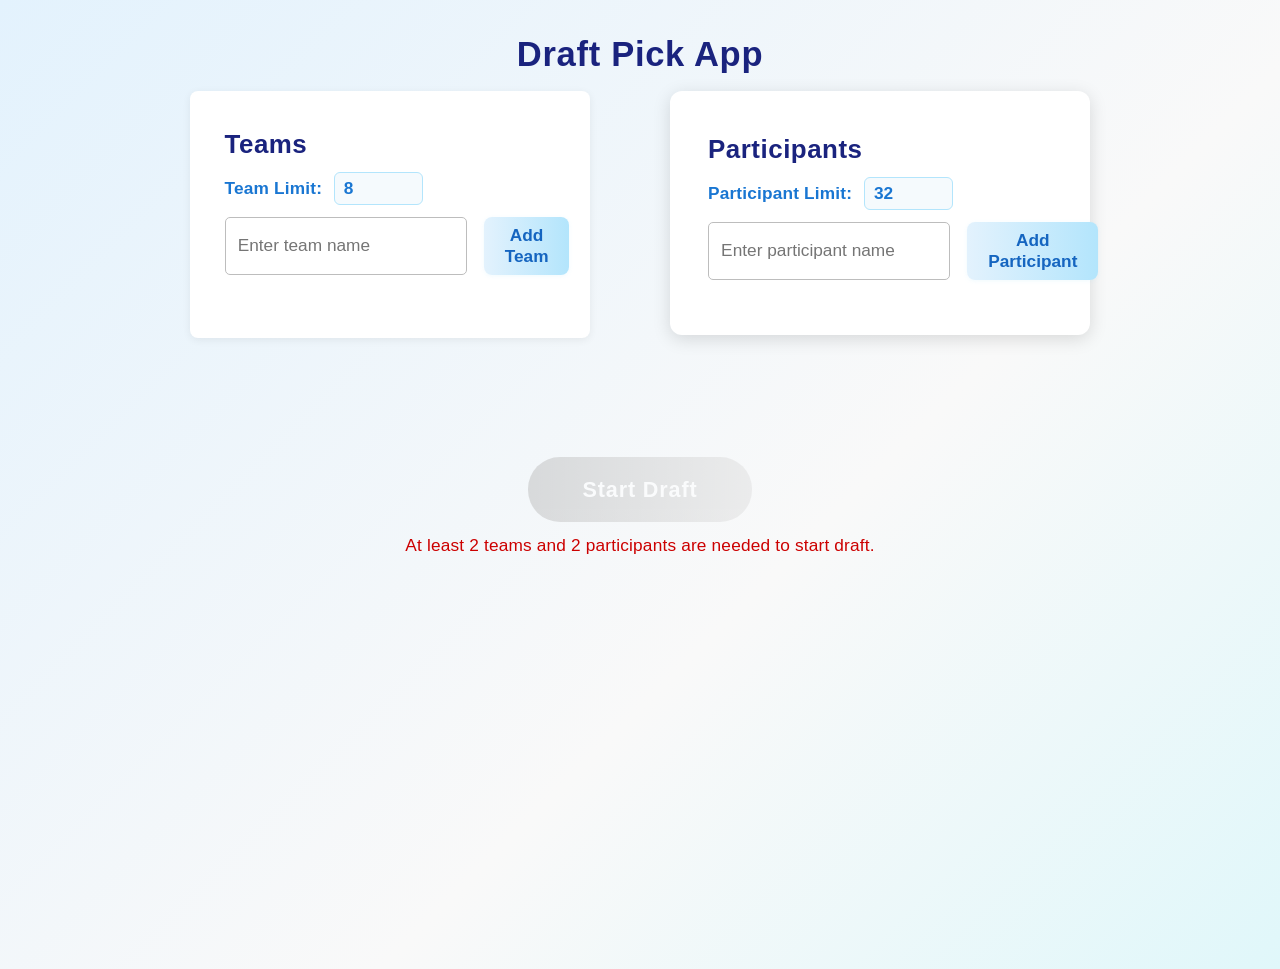
<file: index.html>
<!DOCTYPE html>
<html lang="en">
<head>
    <meta charset="UTF-8">
    <meta name="viewport" content="width=device-width, initial-scale=1.0">
    <title>Draft Pick App</title>
    <link rel="stylesheet" href="style.css">
</head>
<body>
    <h1>Draft Pick App</h1>
    <main class="container">
        <section id="team-management">
            <h2>Teams</h2>
            <div class="limit-controls">
                <label for="team-limit-input">Team Limit:</label>
                <input type="number" id="team-limit-input" min="2" max="99" value="8" />
            </div>
            <form id="add-team-form">
                <input type="text" id="team-name-input" placeholder="Enter team name" required />
                <button type="submit">Add Team</button>
            </form>
            <div id="team-feedback" aria-live="polite"></div>
            </form>
            <ul id="team-list"></ul>
        </section>

        <section id="people-management">
        <h2>Participants</h2>
        <div class="limit-controls">
            <label for="participant-limit-input">Participant Limit:</label>
            <input type="number" id="participant-limit-input" min="2" max="999" value="32" />
        </div>
        <form id="add-person-form">
            <input type="text" id="person-name-input" placeholder="Enter participant name" required />
            <button type="submit">Add Participant</button>
        </form>
        <div id="person-feedback" aria-live="polite"></div>
        </form>
    <ul id="person-list"></ul>
    </section>

    <section id="draft-controls">
        <!-- Draft controls will go here, disabled until 2+ teams and 2+ participants -->
        <button id="start-draft-btn" disabled>Start Draft</button>
        <p id="draft-warning" style="color: #c00; display: none; margin-top: 0.5em; font-size: 1em;"></p>
    </section>
    <section id="draft-results-section" style="display:none; margin-top:2em;">
        <h2>Draft Results</h2>
        <div id="draft-results"></div>
        <div id="reveal-btns-container" style="display: flex; flex-direction: column; align-items: center; gap: 0.7em; margin-top: 1em;">
            <div id="reveal-remaining-text" style="font-size:1.1em; color:#1976d2; margin-bottom:0.2em;"></div>
            <div style="display: flex; gap: 1em; justify-content: center;">
                <button id="reveal-next-btn" class="edit-action-btn" style="display:none;">Reveal Next</button>
                <button id="reveal-all-btn" class="edit-action-btn" style="display:none;">Reveal All</button>
            </div>
        </div>
        <div class="results-btns-row">
            <button id="redo-picks-btn" class="results-action-btn">Redo Picks</button>
            <button id="restart-draft-btn" class="results-action-btn">Restart Draft</button>
        </div>
    </section>
    </main>
    <script src="app.js"></script>
</body>
</html>
</file>
<file: style.css>
/* Overlay for pick reveal animation */
#pick-reveal-overlay {
    position: fixed;
    top: 0; left: 0; right: 0; bottom: 0;
    z-index: 9999;
    display: flex;
    align-items: center;
    justify-content: center;
    pointer-events: none;
    background: rgba(0,0,0,0.18);
    transition: background 0.4s;
}

#pick-reveal-overlay .pick-reveal-content {
    font-size: 3.2em;
    font-weight: 800;
    color: #222;
    background: #fffde7;
    border-radius: 24px;
    box-shadow: 0 0 60px 10px #ffd60099, 0 8px 32px #1976d255;
    padding: 0.5em 1.5em;
    opacity: 0;
    transform: none;
    transition: opacity 0.5s;
    will-change: opacity;
    text-shadow: 0 2px 12px #ffd60055, 0 1px 0 #fff;
    letter-spacing: 0.04em;
}

#pick-reveal-overlay.show .pick-reveal-content {
    opacity: 1;
    box-shadow: 0 0 120px 30px #ffd600cc, 0 8px 32px #1976d288;
    filter: drop-shadow(0 0 16px #00bcd4cc);
}
/* Animation for newly revealed pick */
.pick-animate {
        animation: pickFlipIn 0.7s cubic-bezier(0.23, 1.1, 0.32, 1) both;
        background: #fffde7;
        border-radius: 10px;
        box-shadow: 0 2px 12px #ffd60044;
        position: relative;
        z-index: 1;
}

@keyframes pickFlipIn {
    0% {
        opacity: 0;
        transform: rotateY(90deg) scale(0.7);
    }
    60% {
        opacity: 1;
        transform: rotateY(-10deg) scale(1.08);
    }
    80% {
        transform: rotateY(5deg) scale(0.98);
    }
    100% {
        opacity: 1;
        transform: rotateY(0deg) scale(1);
    }
}
.results-btns-row {
    display: flex;
    gap: 1.2em;
    justify-content: center;
    align-items: center;
    max-width: 500px;
    margin: 1em auto 0.5em auto;
    width: 100%;
}

#redo-picks-btn.results-action-btn,
#restart-draft-btn.results-action-btn {
    font-family: 'Inter', 'Segoe UI', 'Roboto', 'Arial', sans-serif;
    font-size: 1.1em;
    font-weight: 700;
    padding: 0.8em 2.2em;
    width: 240px;
    border: none;
    border-radius: 32px;
    background: linear-gradient(90deg, #3949ab 0%, #00bcd4 100%);
    color: #fff;
    box-shadow: 0 4px 24px #00bcd455, 0 1.5px 6px #3949ab33;
    cursor: pointer;
    letter-spacing: 0.04em;
    transition: background 0.25s, transform 0.15s, box-shadow 0.2s;
    outline: none;
    position: relative;
    overflow: hidden;
    display: inline-block;
    margin: 0;
}

#redo-picks-btn.results-action-btn:hover,
#redo-picks-btn.results-action-btn:focus,
#restart-draft-btn.results-action-btn:hover,
#restart-draft-btn.results-action-btn:focus {
    background: linear-gradient(90deg, #00bcd4 0%, #3949ab 100%);
    transform: translateY(-2px) scale(1.04);
    box-shadow: 0 8px 32px #00bcd488, 0 2px 12px #3949ab44;
}
#reveal-btns-container {
    display: flex;
    flex-direction: column;
    align-items: center;
    gap: 0.7em;
    margin-top: 1em;
}

#reveal-btns-container > div {
    display: flex;
    gap: 1em;
    justify-content: center;
    margin: 0 auto;
    width: 100%;
    max-width: 500px;
}

#reveal-remaining-text {
    font-size: 1.1em;
    color: #1976d2;
    margin-bottom: 0.2em;
}
.limit-controls {
    display: flex;
    align-items: center;
    gap: 0.7em;
    margin-bottom: 0.7em;
    font-size: 1em;
}
.limit-controls label {
    font-weight: 600;
    color: #1976d2;
    letter-spacing: 0.01em;
}
.limit-controls input[type="number"] {
    width: 4em;
    padding: 0.3em 0.5em;
    border: 1px solid #b3e5fc;
    border-radius: 6px;
    font-size: 1em;
    background: #f5fafd;
    color: #1976d2;
    font-weight: 600;
    outline: none;
    transition: border 0.18s;
}
.limit-controls input[type="number"]:focus {
    border: 1.5px solid #0288d1;
}
.edit-action-btn {
    background: linear-gradient(90deg, #e3f2fd 0%, #b3e5fc 100%);
    color: #1565c0;
    border: none;
    border-radius: 8px;
    padding: 0.45em 1.2em;
    cursor: pointer;
    font-size: 1em;
    font-family: 'Inter', 'Segoe UI', 'Roboto', 'Arial', sans-serif;
    font-weight: 600;
    box-shadow: 0 1px 4px #b3e5fc33;
    transition: background 0.18s, color 0.18s, box-shadow 0.18s;
    margin-left: 0.5em;
    width: 240px;
}
.edit-action-btn:hover {
    background: linear-gradient(90deg, #b3e5fc 0%, #e3f2fd 100%);
    color: #0288d1;
    box-shadow: 0 2px 8px #b3e5fc55;
}
#restart-draft-btn {
    font-family: 'Inter', 'Segoe UI', 'Roboto', 'Arial', sans-serif;
    font-size: 1.1em;
    font-weight: 700;
    padding: 0.8em 2.2em;
    border: none;
    border-radius: 32px;
    background: linear-gradient(90deg, #3949ab 0%, #00bcd4 100%);
    color: #fff;
    box-shadow: 0 4px 24px #00bcd455, 0 1.5px 6px #3949ab33;
    cursor: pointer;
    letter-spacing: 0.04em;
    transition: background 0.25s, transform 0.15s, box-shadow 0.2s;
    margin: 0.7em 0 0.2em 0;
    outline: none;
    position: relative;
    overflow: hidden;
    display: block;
    margin-left: auto;
    margin-right: auto;
}
#restart-draft-btn:hover, #restart-draft-btn:focus {
    background: linear-gradient(90deg, #00bcd4 0%, #3949ab 100%);
    transform: translateY(-2px) scale(1.04);
    box-shadow: 0 8px 32px #00bcd488, 0 2px 12px #3949ab44;
}
#people-management {
    background: #fff;
    padding: 1em 2em 2em 2em;
    border-radius: 8px;
    box-shadow: 0 2px 8px #0001;
    margin-bottom: 2em;
    max-width: 400px;
    width: 100%;
    box-sizing: border-box;
}

#add-person-form {
    display: flex;
    gap: 0.5em;
    margin-bottom: 1em;
}

#person-name-input {
    flex: 1;
    padding: 0.5em;
    font-size: 1em;
}

#person-list {
    list-style: none;
    padding: 0;
    margin: 0;
}

#person-list li {
    display: flex;
    align-items: center;
    justify-content: space-between;
    padding: 0.5em 0;
    border-bottom: 1px solid #eee;
}

#person-warning {
    margin-top: 0.5em;
    font-size: 1em;
}

body {
    font-family: 'Inter', 'Segoe UI', 'Roboto', 'Arial', sans-serif;
    margin: 2em auto;
    background: linear-gradient(135deg, #e3f2fd 0%, #f9f9f9 60%, #e0f7fa 100%);
    color: #222;
    max-width: 900px;
    min-height: 100vh;
    letter-spacing: 0.01em;
    font-size: 1.08em;
}

h1, h2, h3 {
    font-family: 'Inter', 'Segoe UI', 'Roboto', 'Arial', sans-serif;
    font-weight: 700;
    letter-spacing: 0.02em;
    color: #1a237e;
    margin-bottom: 0.5em;
}

h1 {
    text-align: center;
}

#team-management, #people-management {
    background: #fff;
    padding: 1.3em 2.2em 2.2em 2.2em;
    border-radius: 12px;
    box-shadow: 0 4px 18px #0002;
    margin-bottom: 2.2em;
    max-width: 420px;
    width: 100%;
    box-sizing: border-box;
    transition: box-shadow 0.2s;
}
#team-management:hover, #people-management:hover {
    box-shadow: 0 8px 32px #0003;
}

#add-person-form input, #add-team-form input {
    border: 1px solid #bdbdbd;
    border-radius: 5px;
    padding: 0.5em 0.7em;
    font-size: 1em;
    transition: border 0.2s;
}
#add-person-form input:focus, #add-team-form input:focus {
    border: 1.5px solid #3949ab;
    outline: none;
}

#person-list li, #team-list li {
    display: flex;
    align-items: center;
    justify-content: space-between;
    padding: 0.6em 0;
    border-bottom: 1px solid #f0f0f0;
    font-size: 1.04em;
    transition: background 0.15s;
}
#person-list li:hover, #team-list li:hover {
    background: #f5f7fa;
}


#team-management {
    background: #fff;
    padding: 1em 2em 2em 2em;
    border-radius: 8px;
    box-shadow: 0 2px 8px #0001;
    margin-bottom: 2em;
    max-width: 400px;
    width: 100%;
    box-sizing: border-box;
}

#add-team-form {
    display: flex;
    gap: 0.5em;
    margin-bottom: 1em;
}

#team-name-input {
    flex: 1;
    padding: 0.5em;
    font-size: 1em;
}

#team-list {
    list-style: none;
    padding: 0;
    margin: 0;
}

#team-list li {
    display: flex;
    align-items: center;
    justify-content: space-between;
    padding: 0.5em 0;
    border-bottom: 1px solid #eee;
}


.team-actions button,
#add-team-form button,
#add-person-form button,
.edit-actions button,
.person-actions button {
    margin-left: 0.5em;
    background: linear-gradient(90deg, #e3f2fd 0%, #b3e5fc 100%);
    color: #1565c0;
    border: none;
    border-radius: 8px;
    padding: 0.45em 1.2em;
    cursor: pointer;
    font-size: 1em;
    font-family: 'Inter', 'Segoe UI', 'Roboto', 'Arial', sans-serif;
    font-weight: 600;
    box-shadow: 0 1px 4px #b3e5fc33;
    transition: background 0.18s, color 0.18s, box-shadow 0.18s;
}
.team-actions button:hover,
#add-team-form button:hover,
#add-person-form button:hover,
.edit-actions button:hover,
.person-actions button:hover {
    background: linear-gradient(90deg, #b3e5fc 0%, #e3f2fd 100%);
    color: #0288d1;
    box-shadow: 0 2px 8px #b3e5fc55;
}

#draft-controls {
    margin-top: 2em;
    display: flex;
    flex-direction: column;
    align-items: center;
}

#draft-warning {
    text-align: center;
    font-family: 'Inter', 'Segoe UI', 'Roboto', 'Arial', sans-serif;
    font-size: 1.05em;
}


#start-draft-btn {
    font-family: 'Inter', 'Segoe UI', 'Roboto', 'Arial', sans-serif;
    font-size: 1.25em;
    font-weight: 800;
    padding: 0.9em 2.5em;
    border: none;
    border-radius: 32px;
    background: linear-gradient(90deg, #3949ab 0%, #00bcd4 100%);
    color: #fff;
    box-shadow: 0 4px 24px #00bcd455, 0 1.5px 6px #3949ab33;
    cursor: pointer;
    letter-spacing: 0.04em;
    transition: background 0.25s, transform 0.15s, box-shadow 0.2s;
    margin: 0.7em 0 0.2em 0;
    outline: none;
    position: relative;
    overflow: hidden;
}
#start-draft-btn:enabled:hover, #start-draft-btn:enabled:focus {
    background: linear-gradient(90deg, #00bcd4 0%, #3949ab 100%);
    transform: translateY(-2px) scale(1.04);
    box-shadow: 0 8px 32px #00bcd488, 0 2px 12px #3949ab44;
}
#start-draft-btn[disabled] {
    opacity: 0.5;
    cursor: not-allowed;
    background: linear-gradient(90deg, #bdbdbd 0%, #e0e0e0 100%);
    box-shadow: none;
}


#team-warning, #person-warning {
    margin-top: 0.5em;
    font-size: 1em;
    color: #c00;
    display: none;
}

.success {
    color: #155724;
    background: #d4edda;
    border: 1px solid #c3e6cb;
    padding: 0.5em 1em;
    border-radius: 4px;
    margin: 0.5em 0;
    font-size: 1em;
}
.edit {
    color: #7a4f01;
    background: #fff3cd;
    border: 1px solid #ffeeba;
    padding: 0.5em 1em;
    border-radius: 4px;
    margin: 0.5em 0;
    font-size: 1em;
}
.delete {
    color: #721c24;
    background: #f8d7da;
    border: 1px solid #f5c6cb;
    padding: 0.5em 1em;
    border-radius: 4px;
    margin: 0.5em 0;
    font-size: 1em;
}
.error {
    color: #721c24;
    background: #f8d7da;
    border: 1px solid #f5c6cb;
    padding: 0.5em 1em;
    border-radius: 4px;
    margin: 0.5em 0;
    font-size: 1em;
}
.info {
    color: #0c5460;
    background: #d1ecf1;
    border: 1px solid #bee5eb;
    padding: 0.5em 1em;
    border-radius: 4px;
    margin: 0.5em 0;
    font-size: 1em;
}

main, .container {
    display: flex;
    flex-wrap: wrap;
    gap: 2em;
    justify-content: space-between;
}

section {
    flex: 1 1 350px;
    min-width: 280px;
    box-sizing: border-box;
}

#draft-results-section {
    width: 100%;
    box-sizing: border-box;
    background: #fff;
    border-radius: 18px;
    box-shadow: 0 6px 32px #00bcd422, 0 2px 8px #3949ab22;
    padding: 2.2em 2.5em 2.5em 2.5em;
    margin-top: 2.5em;
    animation: fadeInCard 0.7s cubic-bezier(.4,1.4,.6,1) 1;
    position: relative;
}

#draft-results-section h2 {
    font-size: 2em;
    color: #00bcd4;
    margin-bottom: 1.2em;
    letter-spacing: 0.03em;
    text-align: center;
    font-weight: 800;
}

#draft-results {
    font-family: 'Fira Mono', 'JetBrains Mono', 'Menlo', 'Consolas', 'monospace';
    font-size: 1.13em;
    color: #222;
    background: #f7fafd;
    border-radius: 12px;
    padding: 1.5em 1.2em;
    margin-bottom: 1.5em;
    box-shadow: 0 2px 12px #00bcd422;
    min-height: 80px;
    animation: fadeInCard 1.1s cubic-bezier(.4,1.4,.6,1) 1;
    word-break: break-word;
}

@keyframes fadeInCard {
    from { opacity: 0; transform: translateY(30px) scale(0.98); }
    to   { opacity: 1; transform: translateY(0) scale(1); }
}

@media (max-width: 700px) {
    body {
        margin: 0.5em;
        max-width: 100vw;
    }
    main, .container {
        flex-direction: column;
        gap: 1em;
    }
    #team-management, #people-management, #draft-results-section {
        max-width: 100%;
        padding: 1em 0.5em 1.5em 0.5em;
    }
    section {
        min-width: 0;
    }
}

@media (max-width: 450px) {
    h1 {
        font-size: 1.3em;
    }
    h2 {
        font-size: 1.1em;
    }
    #add-team-form, #add-person-form {
        flex-direction: column;
        gap: 0.3em;
    }
    button, input {
        font-size: 1em;
    }
}
</file>
